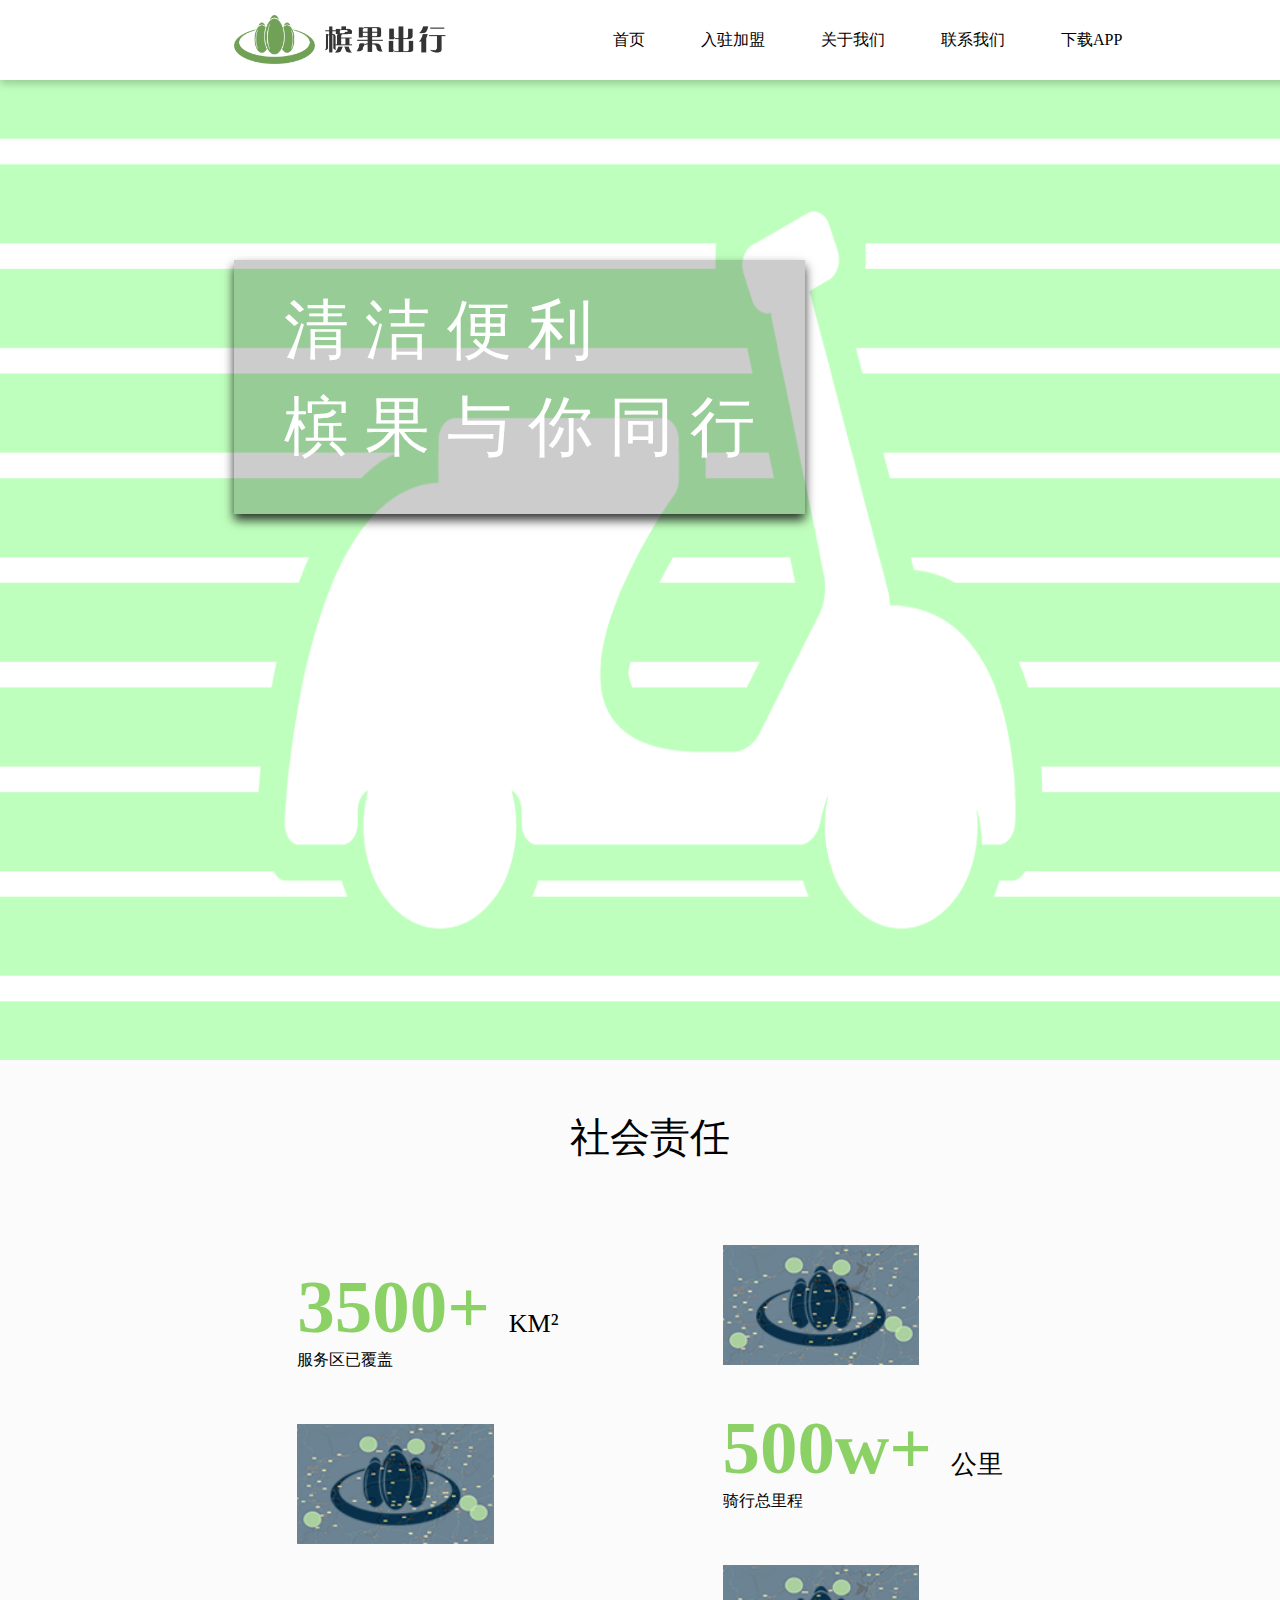
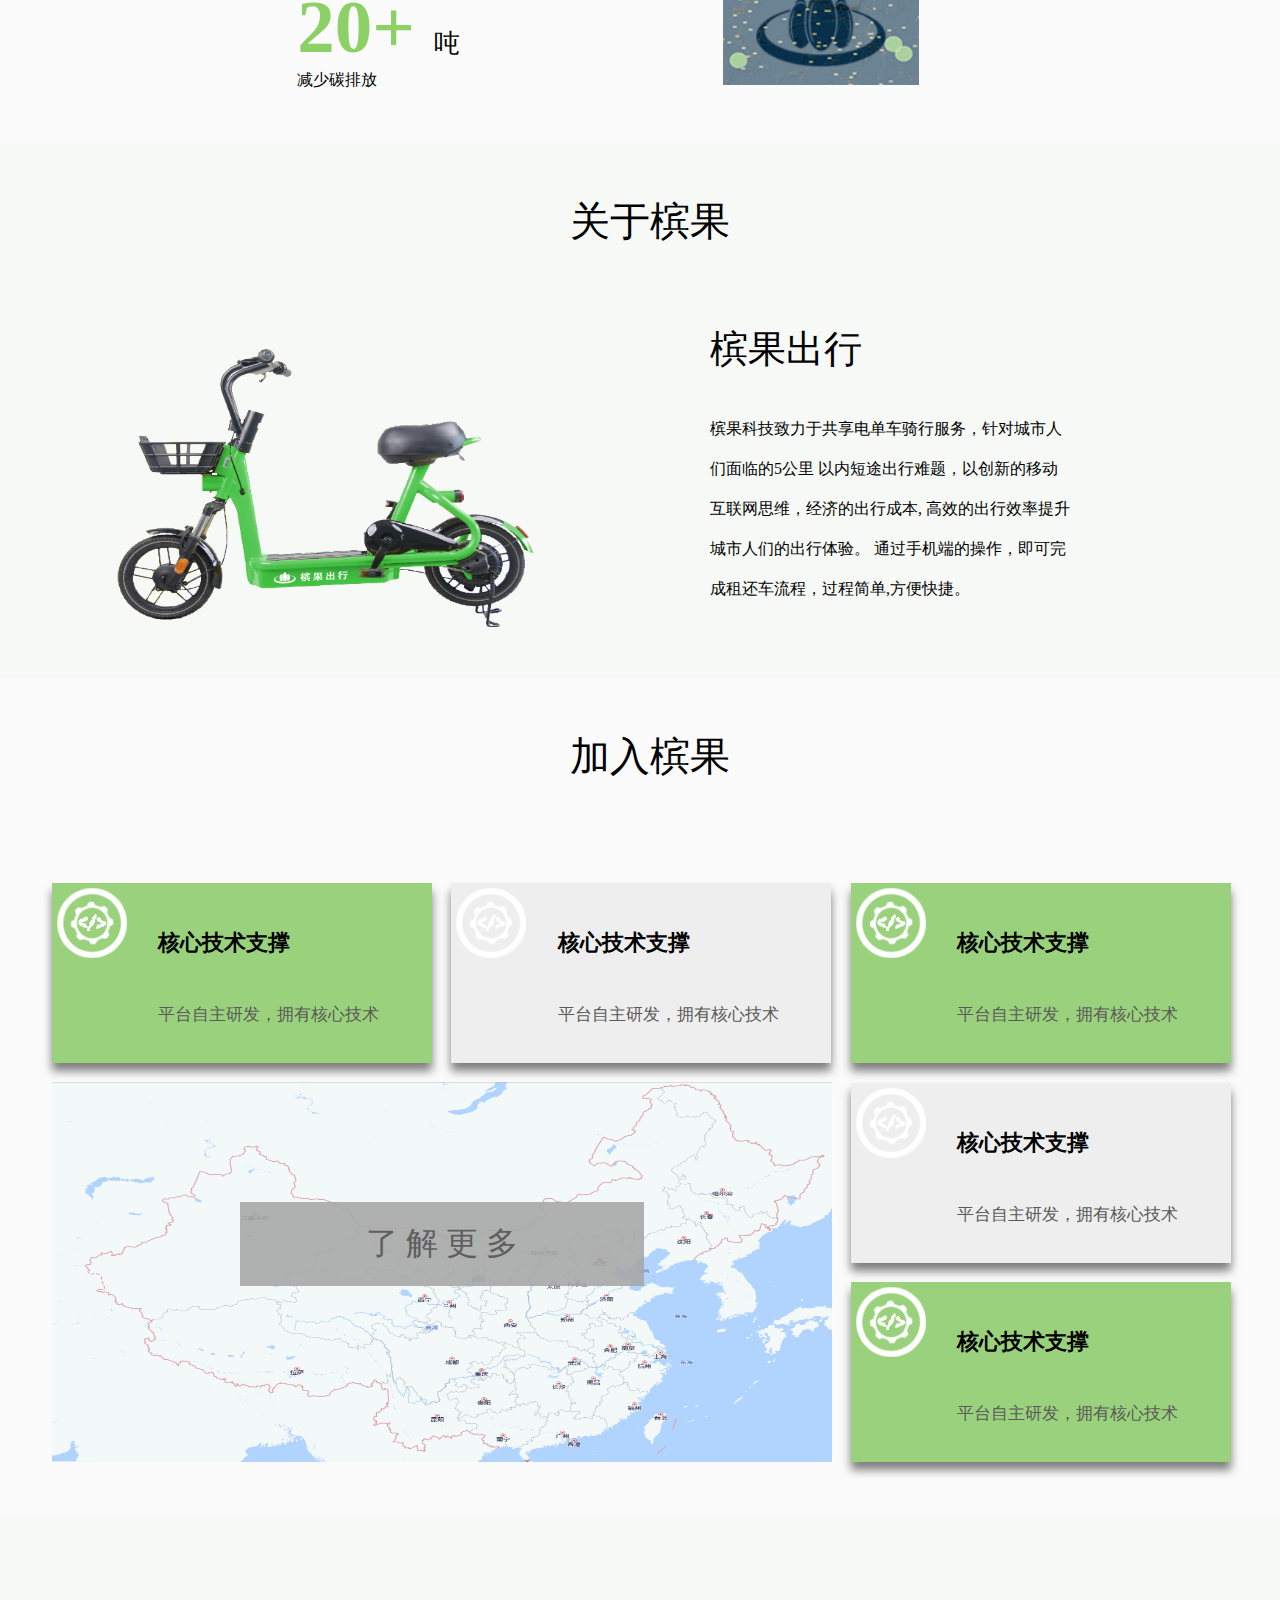
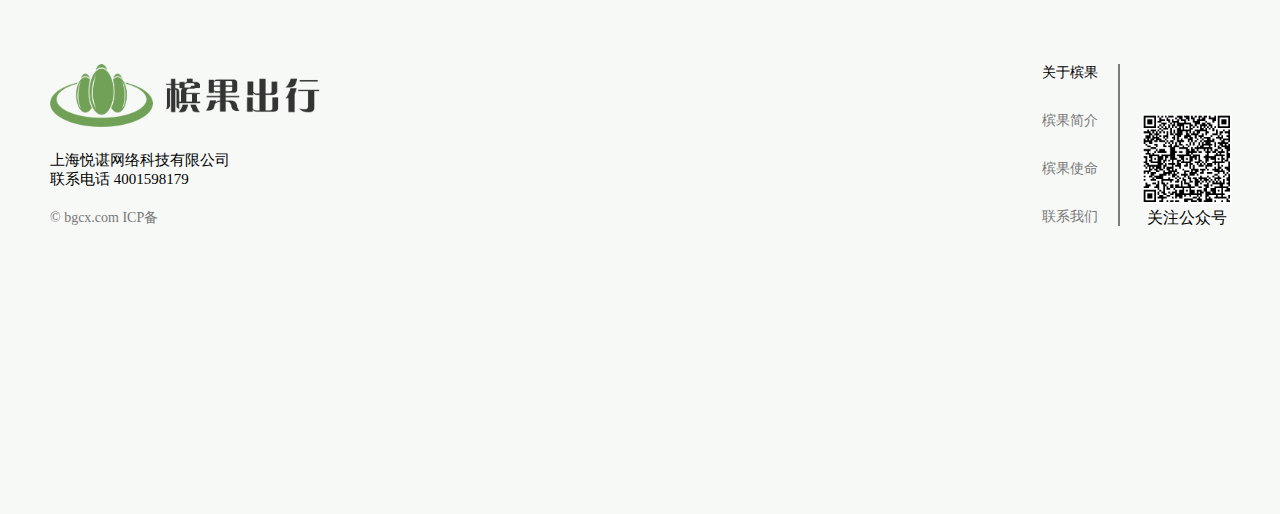
<file: index.html>
<!DOCTYPE html>
<html lang="en">
<head>
	<meta charset="UTF-8">
	<meta http-equiv="X-UA-Compatible" content="IE=edge">
	<meta name="viewport" content="width=device-width, initial-scale=1.0">
	<title>槟果出行</title>
	<style>
		*{margin: 0;padding: 0;}
		img{margin:0;padding:0;}
		a{text-decoration: none;color:black;}
		body{background-color: #fbfbfb;}
		.header-conaiter{width: 100%;min-width: 1300px;position: relative;}
		.body-conaiter{width: 100%;min-width: 1300px;position: relative;background-color: #fbfbfb;margin: 0px auto;}
		#header{display: flex;height:50px;padding-left: 10%;padding-top: 10px;padding-bottom:20px;background-color:white;box-shadow:0 4px 8px 0 rgba(0, 0, 0, 0.2);}
		.header-logo{position: absolute;left: 18%; width: 220px;top: 15px;}
		.header__menu{position: absolute;left: 45%; list-style-type: none;margin-top:20px;}
		.header__menu li{float: left;font-size: 16px;}
		.header__menu a{padding: 16px 28px;}
		.header__menu>li:hover a{font-weight: bolder;}
		.app2{display: none;width: 120px;}
		.header__menu__item-downapp:hover+div>.app2{display: block;float: right;margin-top: 30px;border: 3px solid rgba(0, 0, 0, 0.2);}
		.bike__connaiter{position: relative;z-index: -1; background-image: url(img/bike-bg.png);background-size:100% 100% ; width: 100%;height: 980px;background-repeat: no-repeat;}
		.bike-font{position: absolute; padding: 30px 50px;line-height: 80px; background-color: rgba(0, 0, 0, 0.2);left:18%;top: 180px;box-shadow: 0 6px 10px 0 rgba(0, 0, 0, 0.8);}
		.bike-font>span{font-size: 65px;color: white;}
		
		<!--TIME KM-->

		.km img{margin-right: 28px;}
		.val{font-size: 75px;font-weight: bolder;color: #8cd166;}
		.val>span{font-size: 26px;font-weight: 400;color: black;}

		.other__bike__connaiter{width: 100%;text-align:center;padding: 50px 0px;background-color: #f7f9f7;}
		.bike-con{position: relative;width: 1200px;height: 300px;margin: 0px auto;}
		.bikeimg{position: absolute;left: 50px;display: inline-block; width: 450px;height: 300px;background: url(img/danche.png);background-size: 100% 100%;vertical-align: top;}
		.biketext{position: absolute;right: 180px;display: inline-block;text-align: left;width: 360px;line-height: 40px;vertical-align: top;}
		.biketext .name{font-size: 38px;}

		.join__conaiter{position: relative;width: 100%;padding: 50px 0px;}
		.join__conaiter table{width: 1200px;height: 600px;position: relative;margin:0px auto;}
		.join__conaiter table td{position: relative;}
		.kf{position: absolute;bottom: 0px;left: 0px;height: 180px;width: 380px;box-shadow:0 8px 9px 0 rgba(0, 0, 0, 0.5);}
		.spangreen{background-color: #9ad17c;}
		.spanwhite{background-color: rgb(238, 238, 238);}
		.join__conaiter table span:hover{height: 182px;width: 382px;box-shadow:0 8px 9px 0 rgba(0, 0, 0, 0.7);}
		.join__conaiter table span>p{margin-left: 30%;margin-top: 6%;}
		.join-img{position: absolute;height: 380px;width: 780px;background:url(img/map2.png);background-size: 100% 100%;bottom: 0;left: 0;text-align: center;}
		.join-img p{width: 320px;margin: auto;font-size: 32px;color: rgb(95, 95, 95);margin-top: 120px;padding: 20px 42px;background-color: rgba(167, 167, 167,0.9);}
		.icon-kf{position: absolute;left: 5px;top:5px;width: 70px;height: 70px;background: url(img/icon-kf.png);background-size: 100% 100%;}
		.kf:hover .icon-kf{background: url(img/icon-kf.gif);}
		.join__conaiter li{list-style-type: none;margin: 45px 0px;}
		.join__conaiter ul{margin-left: 28%;}
		.text-title{font-size: 22px;font-weight: 800;}
		.text-p{font-size: 17px;color: rgb(90, 90, 90);font-weight: 500;}

		.fooder{position: relative;height: 450px;width: 100%;min-width: 1300px;padding-top: 150px;text-align: center;background-color: #f7f9f7;}
		.fooder div{display: inline-block;}
		.fooder-con{position: relative;width: 1200px;height: 165px;margin: 0 auto;}
		.company{position: absolute;left: 0px;text-align: left;}
		.company p{margin-top: 20px;font-size: 15px;}
		.company p:last-child{font-size: 14px;color: rgb(120, 120,120);}
		.company img{width: 280px;}
		.maimg-con{position: absolute;right: 18px;bottom: 0px;height: 100%;vertical-align: top;}
		.maimg-con ul{list-style-type: none;position: absolute;right: 0px;bottom: 0px;}
		.maimg-con img{width: 90px;height: 90px;}
		.about{position: absolute;right: 130px;vertical-align: top; border-right: solid 2px rgba(0,0,0,0.5);padding-right: 20px;}
		.about p{margin-bottom: 30px;margin-left: 130px;font-size: 14px;color: rgb(120, 120,120);}
		.about p:last-child{margin-bottom: 0px;}
		.about p:first-child{color: rgb(0, 0, 0);}
		.about a{font-size: 14px;color: rgb(120, 120,120);}
				
		.time__connaiter ul{list-style-type: none;text-align: left;display: inline-block;}
		.time__connaiter img{display: inline-block;height: 120px;}
		.time__connaiter{text-align: center;width: 100%;padding: 50px 0px;}
		.time-con{position: relative;width: 1200px;margin: 0px auto;height: 100%;}
		.time-con ul:first-child{margin: 0px 80px;}
		.time-con ul:last-child{margin: 0px 80px;}
		.time-con li{height: 110px;margin-bottom: 50px;}
		.time-con li:last-child{margin-bottom: 0px;}
		.title-con{width: 1200px;text-align: center;margin: 0px auto;padding-bottom: 80px;}
		.title-con>div{font-size: 40px;}
	</style>
</head>
<body>
	<div class="header-conaiter">
		<header id="header">
			<div class="header__logo__container">
				<a href="index.html"><img class="header-logo" src="img/logo2.png"/></a>
			</div>
			<ul class="header__menu">
				<li class="header__menu__item"><a href="#">首页</a></li>
				<li class="header__menu__item"><a href="#">入驻加盟</a></li>
				<li class="header__menu__item"><a href="#">关于我们</a></li>
				<li class="header__menu__item"><a href="#">联系我们</a></li>
				<li class="header__menu__item-downapp"><a href="http://app.binguochuxing.top/app/binguo_v2.9.0_release_normal_07132016.apk">下载APP</a></li>
				<div class="header__menu__item"><img class="app2" src="img/app2.png"/></div>
			</ul>
		</header>
		<div class="bike__connaiter">
			<div class="bike-font"><span>清 洁 便 利</span><br><span>槟 果 与 你 同 行</span></div>
		</div>
	</div>
	<div class="body-conaiter">
		<div class="time__connaiter">
			<div class="title-con">
				<div>社会责任</div>
			</div>
			<div class="time-con">
				<ul>
					<li><p class="val">3500+ <span> KM²</span></p>服务区已覆盖</li>
					<li><img src="img/map.png" alt="map"></li>
					<li><p class="val">20+ <span> 吨</span></p>减少碳排放</li>
				</ul>
				<ul>
					<li><img src="img/map.png" alt="map"></li>
					<li><p class="val">500w+ <span> 公里</span></p>骑行总里程</li>
					<li><img src="img/map.png" alt="map"></li>
				</ul>
			</div>
		</div>	
		<div class="other__bike__connaiter">

			<div class="title-con">
				<div>关于槟果</div>
			</div>
			
			<div class="bike-con">
				<div class="bikeimg">
				</div>
				<div class="biketext">
					<p class="name">槟果出行</p><br>
					<p>槟果科技致力于共享电单车骑行服务，针对城市人们面临的5公里
						以内短途出行难题，以创新的移动互联网思维，经济的出行成本,
						高效的出行效率提升城市人们的出行体验。
						通过手机端的操作，即可完成租还车流程，过程简单,方便快捷。
					</p>
				</div>
			</div>
		</div>
		<div class="join__conaiter">	
			<div class="title-con">
				<div>加入槟果</div>
			</div>
			<table border="0">
				<tr>
					<td>
						<span class="spangreen kf">
							<ul>
								<li class="text-title">
									核心技术支撑
								</li>
								<li class="text-p">
									平台自主研发，拥有核心技术
								</li>
							</ul>
							<div class="icon-kf">
							</div>
						</span>
					</td>
					<td>
						<span class="spanwhite kf">
							<ul>
								<li class="text-title">
									核心技术支撑
								</li>
								<li class="text-p">
									平台自主研发，拥有核心技术
								</li>
							</ul>
							<div class="icon-kf">
							</div>
						</span>
					</td>
					<td>
						<span class="spangreen kf">
							<ul>
								<li class="text-title">
									核心技术支撑
								</li>
								<li class="text-p">
									平台自主研发，拥有核心技术
								</li>
							</ul>
							<div class="icon-kf">
							</div>
						</span>
					</td>
				</tr>
				<tr>
					<td></td>
					<td></td>
					<td>
						<span class="spanwhite kf">
							<ul>
								<li class="text-title">
									核心技术支撑
								</li>
								<li class="text-p">
									平台自主研发，拥有核心技术
								</li>
							</ul>
							<div class="icon-kf">
							</div>
						</span>
					</td>
				</tr>
				<tr>
					<!--join 图片 了解更多-->
					<td>
						<div class="join-img">
							<p>了 解 更 多</p>
						</div>
					</td>

					<td></td>
					<td>
						<span class="spangreen kf">
							<ul>
								<li class="text-title">
									核心技术支撑
								</li>
								<li class="text-p">
									平台自主研发，拥有核心技术
								</li>
							</ul>
							<div class="icon-kf">
							</div>
						</span>
					</td>
				</tr>
			</table>
		</div>
	</div>
		<div class="fooder">
			<div class="fooder-con">
				<div class="company">
					<img src="img/logo2.png"/>
					<p>上海悦谌网络科技有限公司<br>
						联系电话 4001598179
					</p>
					<p>© bgcx.com ICP备</p>
				</div>
				<div class="about">
					<p>关于槟果</p>
					<p><a href="#">槟果简介</a></p>
					<p><a href="#">槟果使命</a></p>
					<p><a href="#">联系我们</a></p>
				</div>
				<div class="maimg-con">
					<ul>
						<li><img src="img/app2.png"/></li>
						<li>关注公众号</li>
					</ul>
				</div>
			</div>
		</div>
</body>
</html>
</file>
